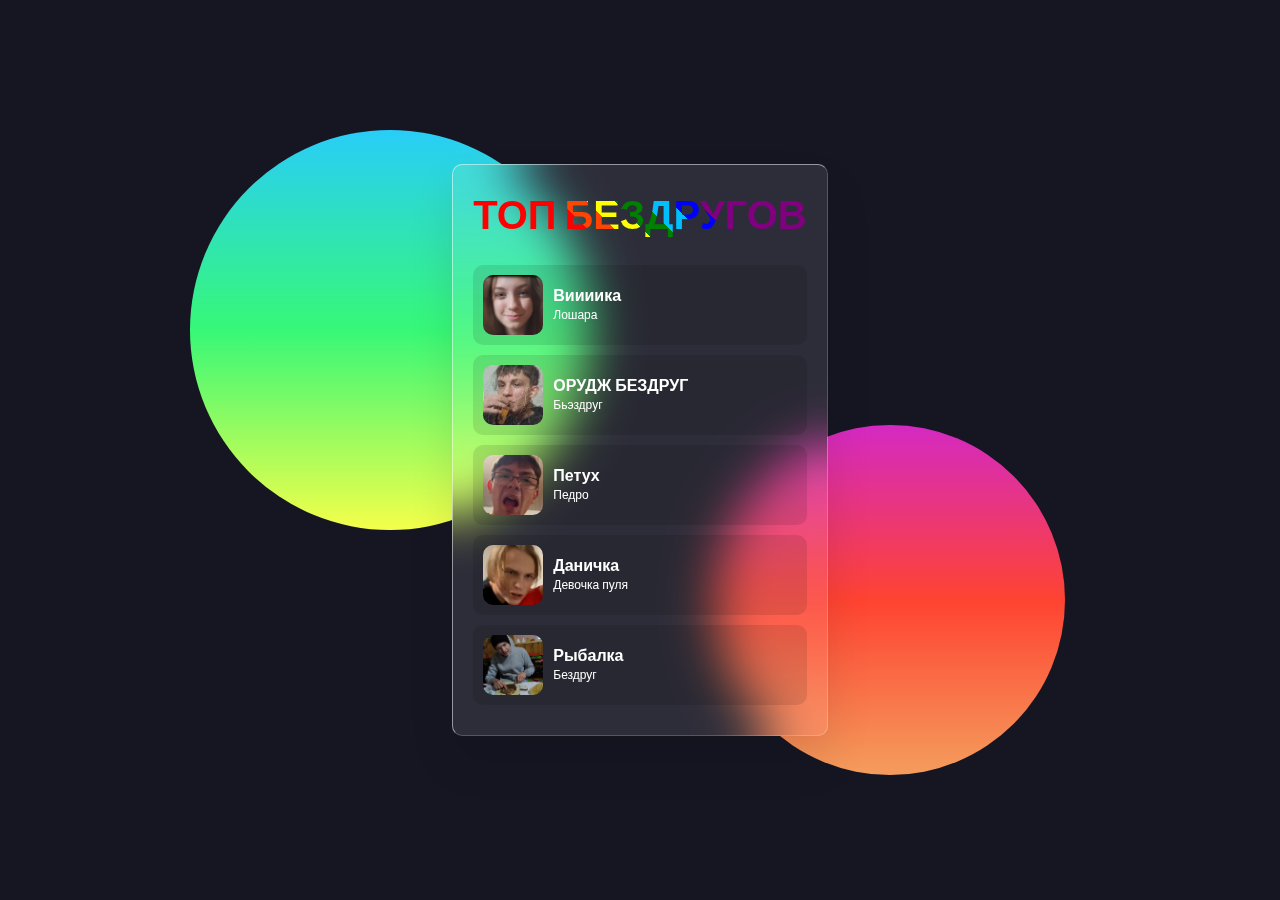
<file: index.html>
<!DOCTYPE html>
<html lang="en">
<head>
    <meta charset="UTF-8">
    <meta http-equiv="X-UA-Compatible" content="IE=edge">
    <meta name="viewport" content="width=device-width, initial-scale=1.0">
    <link rel="stylesheet" href="style.css">
    <link rel="shortcut icon" href="images/znac.png" type="image/x-icon">
    <title>BEZDRUG.COM</title>
</head>
<body>
    
<section>
    <div class="box">
        <h3 class="text-color">ТОП БЕЗДРУГОВ</h3>
        <a href="index1.html"><div class="list">
            <div class="img8x">
                <img src="images/1.png" alt="">
            </div>
            <div class="content">
                <h2 class="rank"><small>#</small>1</h2>
                <h4>Виииика</h4>
                <p>Лошара</p>
            </div>
        </div></a>
        <a href="index2.html"><div class="list">
            <div class="img8x">
                <img src="images/2.png" alt="">
            </div>
            <div class="content">
                <h2 class="rank"><small>#</small>2</h2>
                <h4>ОРУДЖ БЕЗДРУГ</h4>
                <p>Бьэздруг</p>
            </div>
        </div></a>
        <a href="index3.html"><div class="list">
            <div class="img8x">
                <img src="images/3.png" alt="">
            </div>
            <div class="content">
                <h2 class="rank"><small>#</small>3</h2>
                <h4>Петух</h4>
                <p>Педро</p>
            </div>
        </div></a>
        <a href="index4.html"><div class="list">
            <div class="img8x">
                <img src="images/4.png" alt="">
            </div>
            <div class="content">
                <h2 class="rank"><small>#</small>4</h2>
                <h4>Даничка</h4>
                <p>Девочка пуля</p>
            </div>
        </div></a>
        <a href="index5.html"><div class="list">
            <div class="img8x">
                <img src="images/5.png" alt="">
            </div>
            <div class="content">
                <h2 class="rank"><small>#</small>5</h2>
                <h4>Рыбалка</h4>
                <p>Бездруг</p>
            </div>
        </div></a>

    </div>
</section>


</body>
</html>
</file>
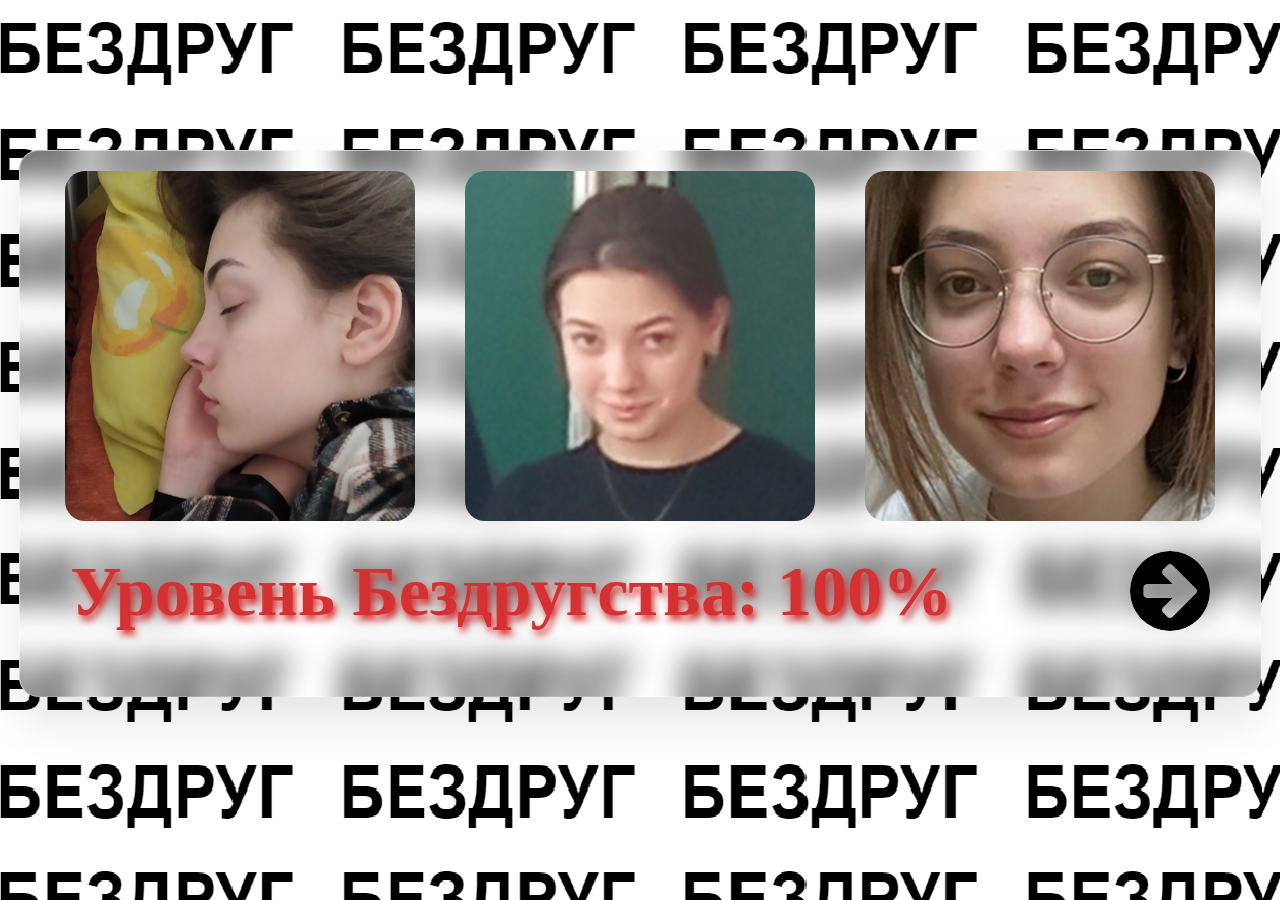
<file: index1.html>
<!DOCTYPE html>
<html lang="en">
<head>
    <meta charset="UTF-8">
    <meta http-equiv="X-UA-Compatible" content="IE=edge">
    <meta name="viewport" content="width=device-width, initial-scale=1.0">
    <link rel="stylesheet" href="style1.css">
    <title>BEZDRUG.COM</title>
</head>
<body>
    
<div class="box">
    <div class="image">
      <img src="images/vik1.png" alt="">
      <img src="images/vik2.png" alt="">
      <img src="images/vik3.png" alt="">
    </div>
    <div class="text">
      <h3>
       Уровень Бездругства: 100%
      </h3>
      <a href="index.html">
        <img src="images/111.png" alt="" class="ig">
      </a>
    </div>
</div>


</body>
</html>
</file>
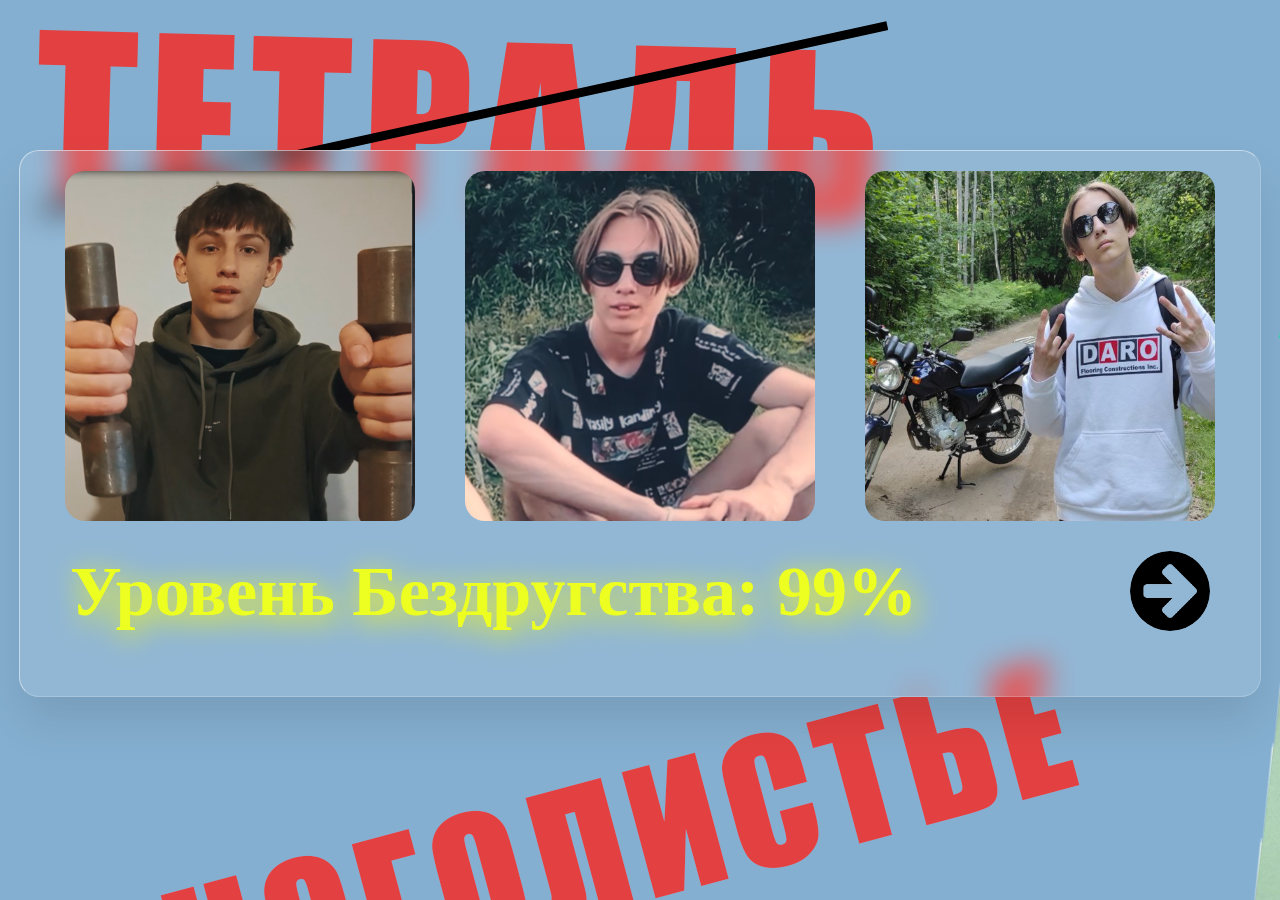
<file: index2.html>
<!DOCTYPE html>
<html lang="en">
<head>
    <meta charset="UTF-8">
    <meta http-equiv="X-UA-Compatible" content="IE=edge">
    <meta name="viewport" content="width=device-width, initial-scale=1.0">
    <link rel="stylesheet" href="style2.css">
    <title>BEZDRUG.COM</title>
</head>
<body>
    
<div class="box">
    <div class="image">
      <img src="images/or1.png" alt="">
      <img src="images/or2.png" alt="">
      <img src="images/or3.png" alt="">
    </div>
    <div class="text">
      <h3>
       Уровень Бездругства: 99%
      </h3>
      <a href="index.html">
        <img src="images/111.png" alt="" class="ig">
      </a>
    </div>
</div>


</body>
</html>
</file>
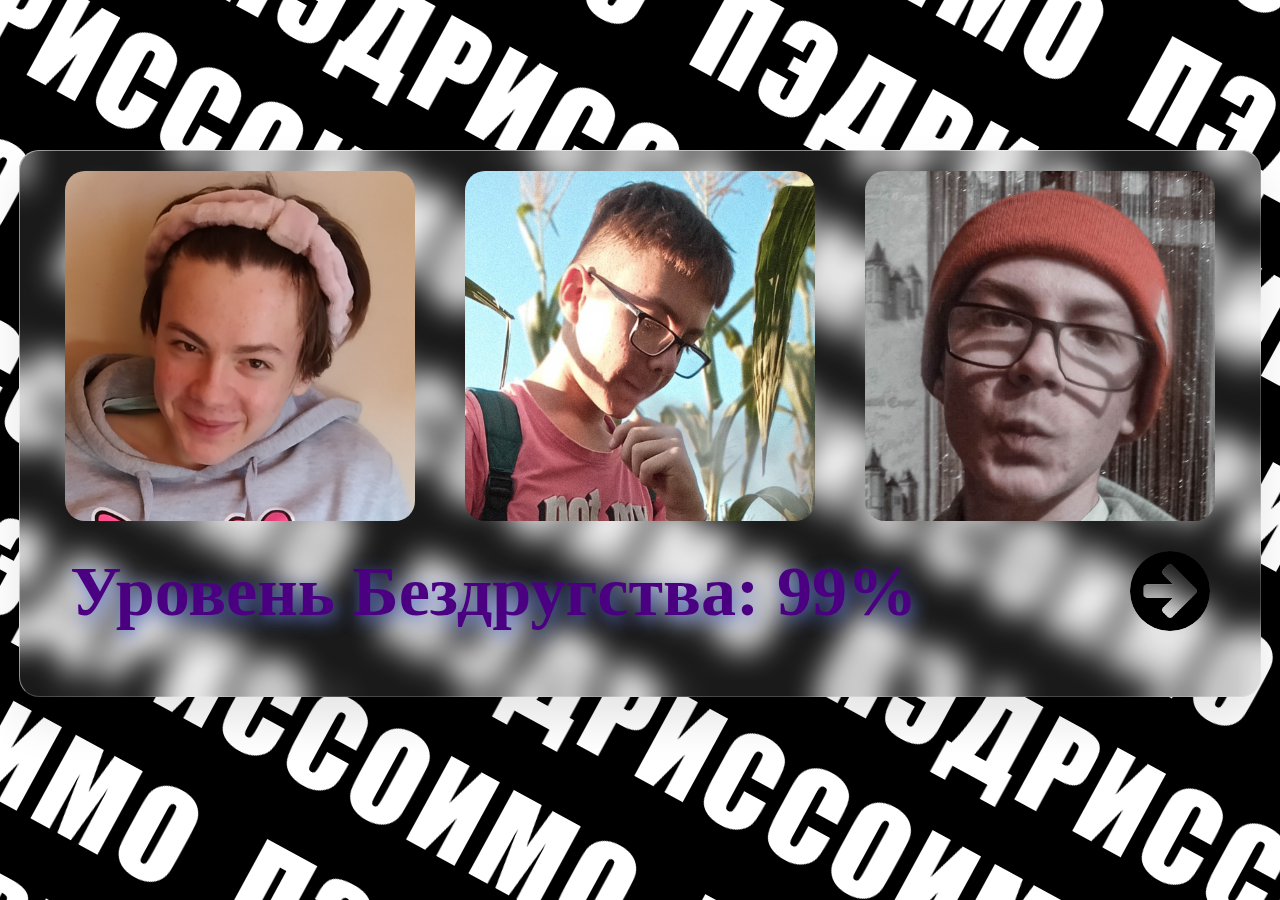
<file: index3.html>
<!DOCTYPE html>
<html lang="en">
<head>
    <meta charset="UTF-8">
    <meta http-equiv="X-UA-Compatible" content="IE=edge">
    <meta name="viewport" content="width=device-width, initial-scale=1.0">
    <link rel="stylesheet" href="style3.css">
    <title>BEZDRUG.COM</title>
</head>
<body>
    
<div class="box">
    <div class="image">
      <img src="images/ped1.png" alt="">
      <img src="images/ped2.png" alt="">
      <img src="images/ped3.png" alt="">
    </div>
    <div class="text">
      <h3>
       Уровень Бездругства: 99%
      </h3>
      <a href="index.html">
        <img src="images/111.png" alt="" class="ig">
      </a>
    </div>
</div>


</body>
</html>
</file>
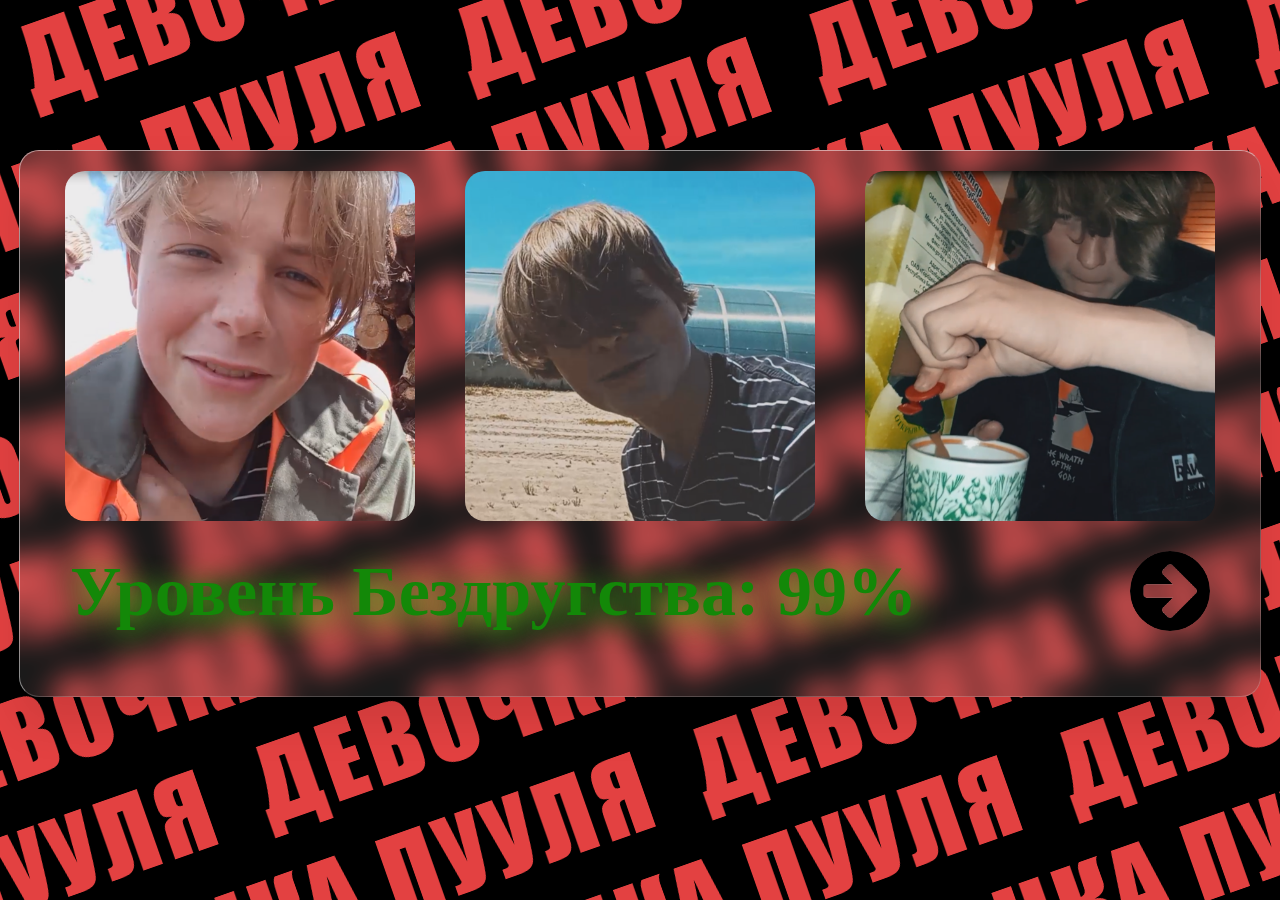
<file: index4.html>
<!DOCTYPE html>
<html lang="en">
<head>
    <meta charset="UTF-8">
    <meta http-equiv="X-UA-Compatible" content="IE=edge">
    <meta name="viewport" content="width=device-width, initial-scale=1.0">
    <link rel="stylesheet" href="style4.css">
    <title>BEZDRUG.COM</title>
</head>
<body>
    
<div class="box">
    <div class="image">
      <img src="images/dan1.png" alt="">
      <img src="images/dan2.png" alt="">
      <img src="images/dan3.png" alt="">
    </div>
    <div class="text">
      <h3>
       Уровень Бездругства: 99%
      </h3>
      <a href="index.html">
        <img src="images/111.png" alt="" class="ig">
      </a>
    </div>
</div>


</body>
</html>
</file>
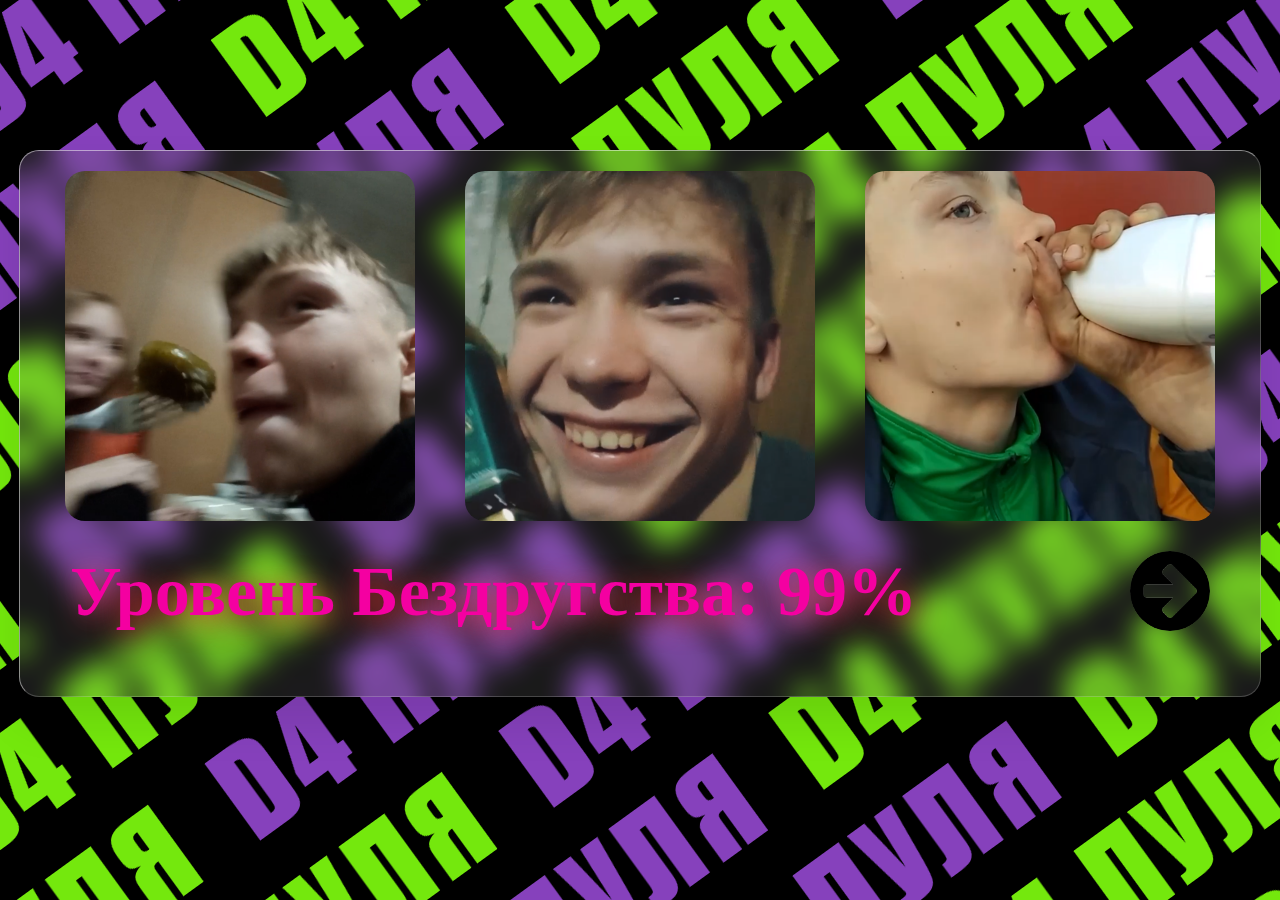
<file: index5.html>
<!DOCTYPE html>
<html lang="en">
<head>
    <meta charset="UTF-8">
    <meta http-equiv="X-UA-Compatible" content="IE=edge">
    <meta name="viewport" content="width=device-width, initial-scale=1.0">
    <link rel="stylesheet" href="style5.css">
    <title>BEZDRUG.COM</title>
</head>
<body>
    
<div class="box">
    <div class="image">
      <img src="images/rib1.png" alt="">
      <img src="images/rib2.png" alt="">
      <img src="images/rib3.png" alt="">
    </div>
    <div class="text">
      <h3>
       Уровень Бездругства: 99%
      </h3>
      <a href="index.html">
        <img src="images/111.png" alt="" class="ig">
      </a>
    </div>
</div>


</body>
</html>
</file>
<file: style.css>
@import url('https://fonts.googleapis.com/css?family=Poppins:200,300,400,500,600,700,800,900&display=swap');
*
{
    margin: 0;
    padding: 0;
    box-sizing: border-box;
    font-family: 'Poppins', sans-serif;
}

section
{
    position: relative;
    background: #161623;
    min-height: 100vh;
    overflow: hidden;
    display: flex;
    justify-content: center;
    align-items: center;
}
section::before
{
   content: '';
   position: absolute;
   width: 400px;
   height: 400px;
   background: linear-gradient(#29cdf8, #37f877, #f4ff4a); 
   border-radius: 50%;
   transform: translate(-250px,-120px);
}
section::after
{
   content: '';
   position: absolute;
   width: 350px;
   height: 350px;
   background: linear-gradient(#d429c3, #ff4331, #f49d5d); 
   border-radius: 50%;
   transform: translate(250px,150px);
}
.box
{
    position: relative;
    min-width: 350px;
    min-height: 400px;
    background: rgba(255,255,255,0.1);
    box-shadow: 0 25px 45px rgba(0,0,0,0.1);
    border: 1px solid rgba(255,255,255,0.5);
    border-right: 1px solid rgba(255,255,255,0.2);
    border-bottom: 1px solid rgba(255,255,255,0.2);
    border-radius: 10px;
    z-index: 10;
    padding: 20px;
    backdrop-filter: blur(25px);
}
.text-color
{
    text-align: center;
    font-size: 40px;
   
    background-color: #FF0000;
    -webkit-background-clip: text;
    -webkit-text-fill-color: transparent;
    background-size: 100%;
    background-image: linear-gradient(
        45deg,
        #FF0000 33%,
        #FF4500 33%,
        #FF4500 40%,
        #FFFF00 40%,
        #FFFF00 47%,
        #008000 47%,
        #008000 54%,
        #00BFFF 54%,
        #00BFFF 61%,
        #0000FF 61%,
        #0000FF 68%,
        #800080 68%);
        animation: text-animate-rev 0.25s ease forwards;
}
.text-color:hover{
    animation: text-animate 0.5s ease-in forwards;
}

@keyframes text-animate-rev {
    0% {
        background-size: 650%;
    }
    40% {
        background-size: 650%;
    }
    100% {
        background-size: 100%;
    }
}

/* Move the background and make it larger. */
/* Animation shown when hovering over the text. */
@keyframes text-animate {
    0% {
        background-size: 100%;
    }
    80% {
        background-size: 650%;
    }
    100% {
        background-size: 650%;
    }
}
.box h3 
{
    color: #fff;
    margin-bottom: 20px;
    cursor: pointer;
}
.box .list 
{
    position: relative;
    display: flex;
    padding: 10px;
    background: rgba(0,0,0,0.1);
    border-radius: 10px;
    margin: 10px 0;
    cursor: pointer;
    transition: 0.5s;
    overflow: hidden;
}
.box .list:hover
{
    background: #fff;
    box-shadow: -15px 30px 50px rgba(0,0,0,0.5);
    transform: scale(1.25) translateY(-15px);
    z-index: 1000;                          
}

.box .list .img8x 
{
    position: relative;
    width: 60px;
    height: 60px;
    border-radius: 10px;
    overflow: hidden;
    margin-right: 10px;
}
.box .list .img8x img
{
    position: absolute;
    top: 0;
    left: 0;
    width: 100%;
    height: 100%;
    object-fit: cover;
}
.box .list .content
{
    display: flex;
    flex-direction: column;
    justify-content: center;
    color: #fff;
}
.box .list .content .rank
{
    position: absolute;
    right: -50px;
    color: #03a9f4;
    transition: 0.5s;
    font-size: 2em;
}
.box .list .content .rank small
{
    font-weight: 500;
    opacity: 0.25;
}
.box .list:hover .content .rank 
{
    right: 20px;
}
.box .list .content h4
{
    line-height: 1.2em;
    font-weight: 600;
    transition: 0.5s;
}
.box .list .content p
{
    font-size: 0.75em;
    transition: 0.5s;
}
.box .list:hover .content h4,
.box .list:hover .content p
{
    color: #333;
}
a 
{
    text-decoration: none;
}
</file>
<file: style1.css>
body 
{
     background-image: url(images/V1.png); 
}

h3 
{
    margin: 0;
}

.box
{
    position: relative;
    max-width: 1200px;
    margin-left: auto;
    margin-right: auto;
    margin-top: 150px;
    background: rgba(255,255,255,0.1);
    box-shadow: 0 25px 45px rgba(0,0,0,0.1);
    border: 1px solid rgba(255,255,255,0.5);
    border-right: 1px solid rgba(255,255,255,0.2);
    border-bottom: 1px solid rgba(255,255,255,0.2);
    border-radius: 20px;
    z-index: 10;
    padding: 20px;
    backdrop-filter: blur(15px);
}
img 
{
    max-width: 350px;
    border-radius: 20px; 
    transition: 0.35s;
}
img:hover
{
    transform: scale(1.2);
    box-shadow: 10px 5px 25px black;
}
.image
{
    display: flex;
    justify-content: space-around;
}
.text
{
    display: flex;
    justify-content: space-between;
    font-size: 60px;
    color: #D53032;
    text-shadow: 3px 5px 7px #D53032;
    cursor: pointer;
    margin: 30px;
}
.ig
{
    max-width: 80px;
    border-radius: 50px; 
    transition: 0.15s;
}
</file>
<file: style2.css>
body 
{
     background-image: url(images/orudg.png); 
}

h3 
{
    margin: 0;
}

.box
{
    position: relative;
    max-width: 1200px;
    margin-left: auto;
    margin-right: auto;
    margin-top: 150px;
    background: rgba(255,255,255,0.1);
    box-shadow: 0 25px 45px rgba(0,0,0,0.1);
    border: 1px solid rgba(255,255,255,0.5);
    border-right: 1px solid rgba(255,255,255,0.2);
    border-bottom: 1px solid rgba(255,255,255,0.2);
    border-radius: 20px;
    z-index: 10;
    padding: 20px;
    backdrop-filter: blur(15px);
}
img 
{
    max-width: 350px;
    border-radius: 20px; 
    transition: 0.35s;
}
img:hover
{
    transform: scale(1.2);
    box-shadow: 10px 5px 25px black;
}
.image
{
    display: flex;
    justify-content: space-around;
}
.text
{
    display: flex;
    justify-content: space-between;
    font-size: 60px;
    color: #EDFF21;
    text-shadow: 3px 5px 30px #FFFF00;
    cursor: pointer;
    margin: 30px;
}
.ig
{
    max-width: 80px;
    border-radius: 50px; 
    transition: 0.15s;
}
</file>
<file: style3.css>
body 
{
     background-image: url(images/pedro.png); 
}

h3 
{
    margin: 0;
}

.box
{
    position: relative;
    max-width: 1200px;
    margin-left: auto;
    margin-right: auto;
    margin-top: 150px;
    background: rgba(255,255,255,0.1);
    box-shadow: 0 25px 45px rgba(0,0,0,0.1);
    border: 1px solid rgba(255,255,255,0.5);
    border-right: 1px solid rgba(255,255,255,0.2);
    border-bottom: 1px solid rgba(255,255,255,0.2);
    border-radius: 20px;
    z-index: 10;
    padding: 20px;
    backdrop-filter: blur(15px);
}
img 
{
    max-width: 350px;
    border-radius: 20px; 
    transition: 0.35s;
}
img:hover
{
    transform: scale(1.2);
    box-shadow: 10px 5px 25px black;
}
.image
{
    display: flex;
    justify-content: space-around;
}
.text
{
    display: flex;
    justify-content: space-between;
    font-size: 60px;
    color: #4B0082;
    text-shadow: 3px 5px 17px #5D76CB;
    cursor: pointer;
    margin: 30px;
}
.ig
{
    max-width: 80px;
    border-radius: 50px; 
    transition: 0.15s;
}
</file>
<file: style4.css>
body 
{
     background-image: url(images/dani.png); 
}

h3 
{
    margin: 0;
}

.box
{
    position: relative;
    max-width: 1200px;
    margin-left: auto;
    margin-right: auto;
    margin-top: 150px;
    background: rgba(255,255,255,0.1);
    box-shadow: 0 25px 45px rgba(0,0,0,0.1);
    border: 1px solid rgba(255,255,255,0.5);
    border-right: 1px solid rgba(255,255,255,0.2);
    border-bottom: 1px solid rgba(255,255,255,0.2);
    border-radius: 20px;
    z-index: 10;
    padding: 20px;
    backdrop-filter: blur(15px);
}
img 
{
    max-width: 350px;
    border-radius: 20px; 
    transition: 0.35s;
}
img:hover
{
    transform: scale(1.2);
    box-shadow: 10px 5px 25px black;
}
.image
{
    display: flex;
    justify-content: space-around;
}
.text
{
    display: flex;
    justify-content: space-between;
    font-size: 60px;
    color: #138808;
    text-shadow: 3px 5px 30px #4CBB17;
    cursor: pointer;
    margin: 30px;
}
.ig
{
    max-width: 80px;
    border-radius: 50px; 
    transition: 0.15s;
}
</file>
<file: style5.css>
body 
{
     background-image: url(images/riba.png); 
}

h3 
{
    margin: 0;
}

.box
{
    position: relative;
    max-width: 1200px;
    margin-left: auto;
    margin-right: auto;
    margin-top: 150px;
    background: rgba(255,255,255,0.1);
    box-shadow: 0 25px 45px rgba(0,0,0,0.1);
    border: 1px solid rgba(255,255,255,0.5);
    border-right: 1px solid rgba(255,255,255,0.2);
    border-bottom: 1px solid rgba(255,255,255,0.2);
    border-radius: 20px;
    z-index: 10;
    padding: 20px;
    backdrop-filter: blur(15px);
}
img 
{
    max-width: 350px;
    border-radius: 20px; 
    transition: 0.35s;
}
img:hover
{
    transform: scale(1.2);
    box-shadow: 10px 5px 25px black;
}
.image
{
    display: flex;
    justify-content: space-around;
}
.text
{
    display: flex;
    justify-content: space-between;
    font-size: 60px;
    color: #F400A1;
    text-shadow: 3px 5px 30px #D53032;
    cursor: pointer;
    margin: 30px;
}
.ig
{
    max-width: 80px;
    border-radius: 50px; 
    transition: 0.15s;
}
</file>
